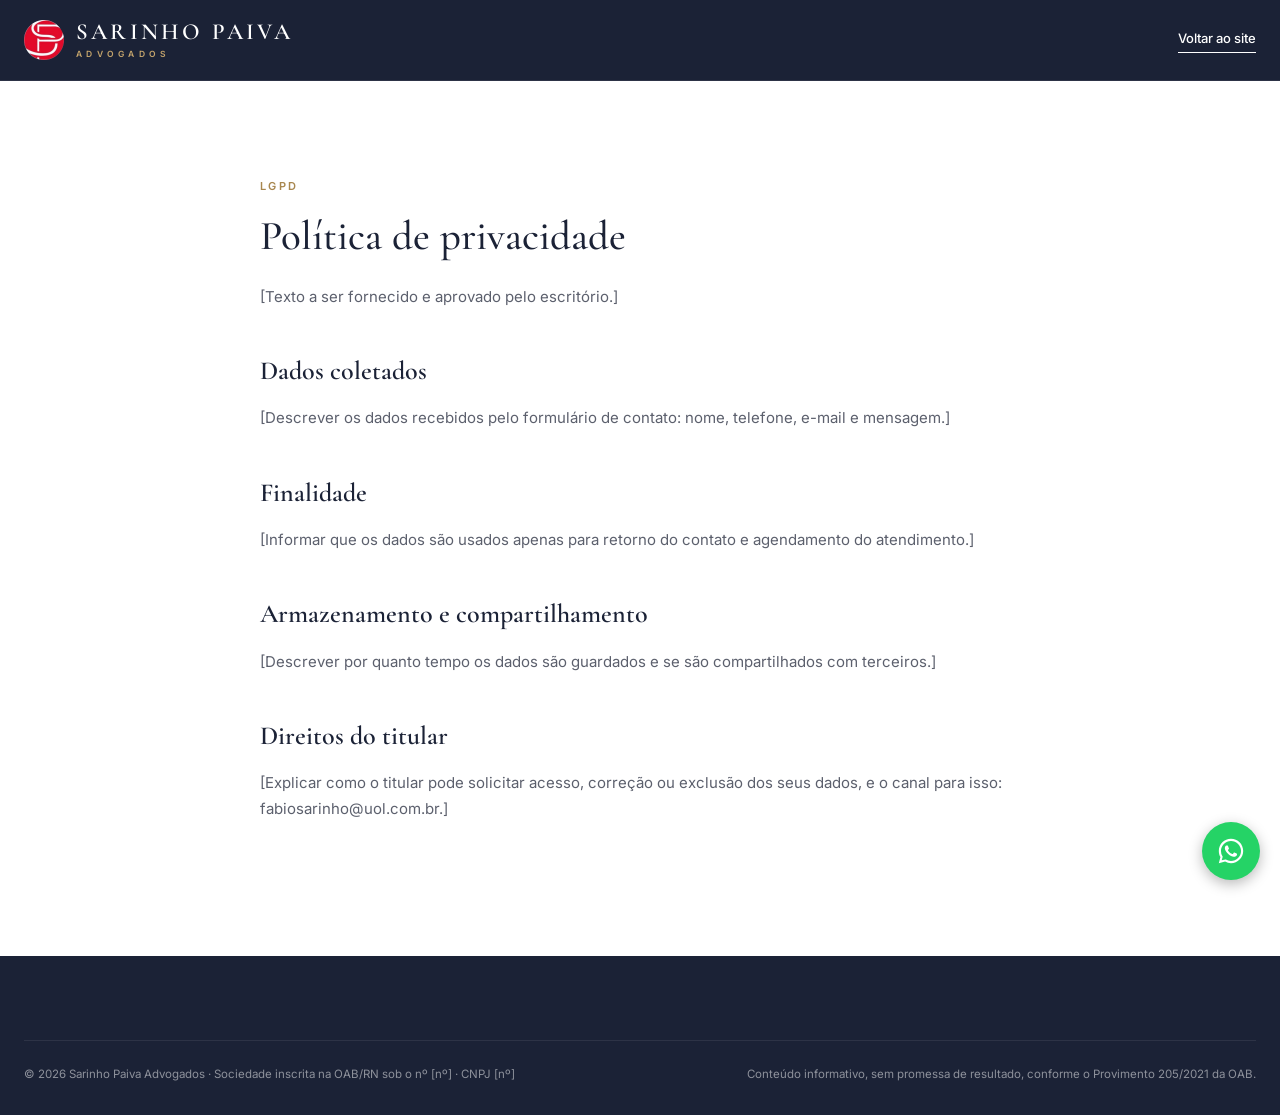
<file: politica-de-privacidade.html>
<!doctype html>
<html lang="pt-BR">
<head>
  <meta charset="utf-8">
  <meta name="viewport" content="width=device-width, initial-scale=1">
  <title>Política de privacidade · Sarinho Paiva Advogados</title>
  <meta name="robots" content="noindex">
  <meta name="theme-color" content="#1b2236">
  <link rel="icon" href="favicon.ico" sizes="any">
  <link rel="icon" href="img/favicon-32x32.png" type="image/png" sizes="32x32">
  <link rel="icon" href="img/favicon-16x16.png" type="image/png" sizes="16x16">
  <link rel="apple-touch-icon" href="img/apple-touch-icon.png">
  <link rel="manifest" href="site.webmanifest">
  <link rel="preconnect" href="https://fonts.googleapis.com">
  <link rel="preconnect" href="https://fonts.gstatic.com" crossorigin>
  <link href="https://fonts.googleapis.com/css2?family=Cormorant+Garamond:ital,wght@0,500;0,600;1,500;1,600&family=Inter:wght@400;500;600&display=swap" rel="stylesheet">
  <link rel="stylesheet" href="css/style.css">
</head>
<body>

  <header class="header">
    <div class="container header__inner">
      <a class="logo logo--mark" href="index.html" aria-label="Sarinho Paiva Advogados — início">
          <img class="logo__mark" src="img/logo-mark.png" width="40" height="40" alt="Sarinho Paiva Advogados">
          <span class="logo__text"><span class="logo__name">Sarinho Paiva</span>
        <span class="logo__tag">Advogados</span></span>
      </a>
      <a class="link-underline" href="index.html">Voltar ao site</a>
    </div>
  </header>

  <main class="page">
    <div class="container page__body">
      <p class="eyebrow">LGPD</p>
      <h1 class="section-title">Política de privacidade</h1>

      <p>[Texto a ser fornecido e aprovado pelo escritório.]</p>

      <h2>Dados coletados</h2>
      <p>[Descrever os dados recebidos pelo formulário de contato: nome, telefone, e-mail e mensagem.]</p>

      <h2>Finalidade</h2>
      <p>[Informar que os dados são usados apenas para retorno do contato e agendamento do atendimento.]</p>

      <h2>Armazenamento e compartilhamento</h2>
      <p>[Descrever por quanto tempo os dados são guardados e se são compartilhados com terceiros.]</p>

      <h2>Direitos do titular</h2>
      <p>[Explicar como o titular pode solicitar acesso, correção ou exclusão dos seus dados, e o canal para isso: <a class="u" href="mailto:fabiosarinho@uol.com.br">fabiosarinho@uol.com.br</a>.]</p>
    </div>
  </main>

  <footer class="footer">
    <div class="container footer__bottom">
      <p>© 2026 Sarinho Paiva Advogados · Sociedade inscrita na OAB/RN sob o nº [nº] · CNPJ [nº]</p>
      <p>Conteúdo informativo, sem promessa de resultado, conforme o Provimento 205/2021 da OAB.</p>
    </div>
  </footer>

  <!-- Botão flutuante do WhatsApp -->
  <a class="wa-float" href="https://wa.me/558496761817?text=Ol%C3%A1!%20Gostaria%20de%20falar%20com%20o%20escrit%C3%B3rio%20Sarinho%20Paiva%20Advogados." target="_blank" rel="noopener noreferrer" aria-label="Falar pelo WhatsApp">
    <svg viewBox="0 0 32 32" width="30" height="30" aria-hidden="true" focusable="false"><path fill="#fff" d="M16.004 3C8.82 3 3 8.82 3 16c0 2.29.6 4.52 1.74 6.49L3 29l6.7-1.72A12.94 12.94 0 0 0 16 29c7.18 0 13-5.82 13-13S23.18 3 16.004 3Zm0 23.7c-1.95 0-3.86-.53-5.53-1.52l-.4-.24-3.98 1.02 1.06-3.88-.26-.4A10.66 10.66 0 0 1 5.3 16c0-5.9 4.8-10.7 10.7-10.7S26.7 10.1 26.7 16s-4.8 10.7-10.7 10.7Zm5.87-8c-.32-.16-1.9-.94-2.2-1.04-.3-.11-.51-.16-.73.16-.21.32-.83 1.04-1.02 1.26-.19.21-.37.24-.7.08-.32-.16-1.36-.5-2.59-1.6-.96-.85-1.6-1.9-1.79-2.22-.19-.32-.02-.5.14-.66.14-.14.32-.37.48-.56.16-.19.21-.32.32-.54.11-.21.05-.4-.03-.56-.08-.16-.73-1.76-1-2.4-.26-.63-.53-.54-.73-.55h-.62c-.21 0-.56.08-.85.4-.29.32-1.12 1.09-1.12 2.67s1.15 3.1 1.31 3.31c.16.21 2.26 3.45 5.47 4.84.76.33 1.36.53 1.82.68.77.24 1.46.21 2.01.13.61-.09 1.9-.78 2.17-1.53.27-.75.27-1.4.19-1.53-.08-.13-.29-.21-.61-.37Z"/></svg>
  </a>
</body>
</html>
</file>
<file: css/style.css>
/* ==========================================================================
   Sarinho Paiva Advogados
   ========================================================================== */

:root {
  --navy: #1b2236;
  --navy-deep: #151b2c;
  --navy-soft: #2a3350;
  --gold: #c4a46c;
  --gold-dark: #a8874f;
  --ink: #1b2236;
  --text: #5c606d;
  --muted: #8b8e98;
  --line: #e5e2db;
  --light: #f2f1ee;
  --white: #fff;

  --serif: "Cormorant Garamond", Georgia, "Times New Roman", serif;
  --sans: "Inter", system-ui, -apple-system, "Segoe UI", Roboto, sans-serif;

  --container: 1240px;
  --gutter: 24px;
  --header-h: 80px;
  --shadow: 0 24px 60px rgba(20, 26, 43, .12);
}

/* Base ------------------------------------------------------------------- */

*, *::before, *::after { box-sizing: border-box; }

html {
  scroll-behavior: smooth;
  -webkit-text-size-adjust: 100%;
}

@media (prefers-reduced-motion: reduce) {
  html { scroll-behavior: auto; }
  *, *::before, *::after { transition: none !important; }
}

body {
  margin: 0;
  font-family: var(--sans);
  font-size: 15px;
  line-height: 1.7;
  color: var(--text);
  background: var(--white);
  font-variant-numeric: lining-nums;
  -webkit-font-smoothing: antialiased;
}

img { display: block; max-width: 100%; height: auto; }
a { color: inherit; text-decoration: none; }
p { margin: 0 0 1em; }
h1, h2, h3, h4 { margin: 0; font-weight: 500; }
ul, ol { margin: 0; padding: 0; list-style: none; }
figure { margin: 0; }
address { font-style: normal; }

:focus-visible {
  outline: 2px solid var(--gold);
  outline-offset: 3px;
}

section[id] { scroll-margin-top: var(--header-h); }

.container {
  width: min(var(--container), 100% - var(--gutter) * 2);
  margin-inline: auto;
}

.icon {
  width: 1em;
  height: 1em;
  flex-shrink: 0;
  fill: none;
  stroke: currentColor;
  stroke-width: 1.6;
  stroke-linecap: round;
  stroke-linejoin: round;
}

.skip-link {
  position: absolute;
  left: 16px;
  top: -60px;
  z-index: 100;
  padding: 10px 16px;
  background: var(--gold);
  color: var(--navy);
  font-weight: 600;
}
.skip-link:focus { top: 16px; }

/* Tipografia compartilhada ----------------------------------------------- */

.eyebrow {
  margin-bottom: 18px;
  font-size: 11px;
  font-weight: 600;
  letter-spacing: .22em;
  text-transform: uppercase;
  color: var(--gold-dark);
}

.section-title {
  margin-bottom: 24px;
  font-family: var(--serif);
  font-size: clamp(2rem, 3.2vw, 2.75rem);
  font-weight: 500;
  line-height: 1.12;
  color: var(--ink);
}

.section { padding: 120px 0; }
.section--light { background: var(--light); }
.section--dark { background: var(--navy); color: rgba(255, 255, 255, .7); }
.section--dark .section-title { color: var(--white); }
.section--dark .eyebrow { color: var(--gold); }

/* Botões e links --------------------------------------------------------- */

.btn {
  display: inline-flex;
  align-items: center;
  justify-content: center;
  gap: 12px;
  padding: 16px 28px;
  border: 1px solid transparent;
  font-family: var(--sans);
  font-size: 11px;
  font-weight: 600;
  letter-spacing: .16em;
  text-transform: uppercase;
  line-height: 1.2;
  cursor: pointer;
  transition: background-color .2s, color .2s, border-color .2s;
}
.btn .icon { font-size: 14px; }

.btn--gold { background: var(--gold); color: var(--navy); }
.btn--gold:hover { background: #d3b57f; }

.btn--navy { background: var(--navy); color: var(--white); }
.btn--navy:hover { background: var(--navy-soft); }

.btn--outline { border-color: var(--navy); color: var(--navy); background: transparent; }
.btn--outline:hover { background: var(--navy); color: var(--white); }

.btn--block { display: flex; width: 100%; }

.link-underline {
  padding-bottom: 3px;
  border-bottom: 1px solid currentColor;
  font-size: 13px;
  font-weight: 500;
  color: var(--white);
  transition: color .2s;
}
.link-underline:hover { color: var(--gold); }

.more {
  display: inline-flex;
  align-items: center;
  gap: 8px;
  font-size: 10.5px;
  font-weight: 600;
  letter-spacing: .16em;
  text-transform: uppercase;
  color: var(--ink);
}
.more .icon { color: var(--gold); font-size: 13px; transition: transform .2s; }
.more:hover .icon { transform: translateX(4px); }

/* Barra superior ---------------------------------------------------------- */

.topbar {
  background: var(--navy-deep);
  color: rgba(255, 255, 255, .72);
  font-size: 12px;
  border-bottom: 1px solid rgba(255, 255, 255, .06);
}

.topbar__inner {
  display: flex;
  align-items: center;
  justify-content: space-between;
  gap: 24px;
  min-height: 38px;
}

.topbar__info { display: flex; flex-wrap: wrap; gap: 6px 28px; }
.topbar__info li { display: inline-flex; align-items: center; gap: 8px; }
.topbar__info .icon { color: var(--gold); font-size: 13px; }
.topbar__info a:hover { color: var(--white); }
.topbar__hours { margin: 0; }

/* Cabeçalho -------------------------------------------------------------- */

.header {
  position: sticky;
  top: 0;
  z-index: 50;
  background: var(--navy);
  border-bottom: 1px solid rgba(255, 255, 255, .08);
}

.header__inner {
  display: flex;
  align-items: center;
  justify-content: space-between;
  min-height: var(--header-h);
}

.logo { display: inline-flex; flex-direction: column; line-height: 1; }
.logo__name {
  font-family: var(--serif);
  font-size: 23px;
  font-weight: 600;
  letter-spacing: .14em;
  text-transform: uppercase;
  color: var(--white);
}
.logo__tag {
  margin-top: 6px;
  font-size: 8.5px;
  font-weight: 600;
  letter-spacing: .5em;
  text-transform: uppercase;
  color: var(--gold);
}

.nav__list { display: flex; align-items: center; gap: 34px; }
.nav__list a {
  font-size: 13px;
  font-weight: 500;
  color: rgba(255, 255, 255, .86);
  transition: color .2s;
}
.nav__list a:hover { color: var(--gold); }

.nav__list .nav__cta {
  display: inline-block;
  padding: 11px 22px;
  border: 1px solid rgba(255, 255, 255, .55);
  font-size: 11px;
  font-weight: 600;
  letter-spacing: .16em;
  text-transform: uppercase;
  color: var(--white);
  transition: background-color .2s, color .2s, border-color .2s;
}
.nav__list .nav__cta:hover { background: var(--gold); border-color: var(--gold); color: var(--navy); }

.nav-toggle {
  display: none;
  width: 44px;
  height: 44px;
  padding: 0;
  border: 0;
  background: none;
  cursor: pointer;
}
.nav-toggle span {
  display: block;
  width: 24px;
  height: 1.5px;
  margin: 6px auto;
  background: var(--white);
  transition: transform .25s, opacity .25s;
}
.nav-toggle[aria-expanded="true"] span:nth-child(1) { transform: translateY(7.5px) rotate(45deg); }
.nav-toggle[aria-expanded="true"] span:nth-child(2) { opacity: 0; }
.nav-toggle[aria-expanded="true"] span:nth-child(3) { transform: translateY(-7.5px) rotate(-45deg); }

/* Hero -------------------------------------------------------------------- */

.hero { background: var(--navy); }

.hero__inner {
  display: grid;
  grid-template-columns: 1.1fr .9fr;
  gap: 48px;
  min-height: 680px;
}

.hero__text {
  align-self: center;
  padding: 72px 0 96px;
}
.hero__text .eyebrow { color: var(--gold); margin-bottom: 26px; }

.hero__title {
  max-width: 15ch;
  margin-bottom: 28px;
  font-family: var(--serif);
  font-size: clamp(2.6rem, 5vw, 4.4rem);
  font-weight: 500;
  line-height: 1.06;
  color: var(--white);
}

.hero__lead {
  max-width: 31rem;
  margin-bottom: 40px;
  font-size: 15px;
  color: rgba(255, 255, 255, .72);
}

.hero__actions {
  display: flex;
  flex-wrap: wrap;
  align-items: center;
  gap: 20px 36px;
}

.hero__media {
  position: relative;
  overflow: hidden;
  background: var(--navy-deep);
}
.hero__media img {
  width: 100%;
  height: 100%;
  object-fit: cover;
  object-position: 68% center;
  filter: saturate(.7) brightness(.78) contrast(1.08);
}
.hero__media::after {
  content: "";
  position: absolute;
  inset: 0;
  background:
    linear-gradient(90deg, rgba(27, 34, 54, .55) 0%, rgba(27, 34, 54, 0) 45%),
    linear-gradient(0deg, rgba(27, 34, 54, .45) 0%, rgba(27, 34, 54, 0) 35%);
  pointer-events: none;
}

/* Áreas de atuação -------------------------------------------------------- */

.areas {
  position: relative;
  background: linear-gradient(var(--navy) 0 88px, var(--white) 88px);
}

.areas__grid {
  display: grid;
  grid-template-columns: repeat(4, 1fr);
  gap: 1px;
  background: var(--line);
  box-shadow: var(--shadow);
}

.area {
  display: flex;
  flex-direction: column;
  padding: 36px 30px 32px;
  background: var(--white);
}
.area__icon { margin-bottom: 22px; font-size: 26px; color: var(--gold); }
.area__title {
  margin-bottom: 10px;
  font-family: var(--serif);
  font-size: 22px;
  font-weight: 600;
  line-height: 1.2;
  color: var(--ink);
}
.area__desc { flex: 1; margin-bottom: 22px; font-size: 13px; line-height: 1.65; color: var(--muted); }

/* Sobre ------------------------------------------------------------------- */

.about__grid {
  display: grid;
  grid-template-columns: 1fr 1fr 1fr;
  gap: 56px;
  align-items: center;
}

.about__intro p:not(.eyebrow) { font-size: 14px; }

.eyebrow--badge { display: flex; align-items: center; gap: 14px; margin-bottom: 26px; }
.badge {
  display: grid;
  place-items: center;
  width: 38px;
  height: 38px;
  border: 1px solid var(--line);
  border-radius: 50%;
  background: var(--light);
  font-size: 16px;
  color: var(--gold-dark);
}

.about__photo {
  position: relative;
  margin-right: 14px;
  margin-bottom: 14px;
}
.about__photo::before {
  content: "";
  position: absolute;
  inset: 14px -14px -14px 14px;
  border: 1px solid #cfcac0;
}
.about__photo img {
  position: relative;
  width: 100%;
  aspect-ratio: 4 / 5;
  object-fit: cover;
  object-position: 55% 20%;
  box-shadow: 0 18px 40px rgba(20, 26, 43, .14);
}

.about__text > p { font-size: 14px; }

.dropcap::first-letter {
  float: left;
  margin: 6px 12px 0 0;
  font-family: var(--serif);
  font-size: 4.4em;
  font-weight: 500;
  line-height: .75;
  color: var(--ink);
}

.signature {
  margin-top: 28px;
  padding-top: 24px;
  border-top: 1px solid var(--line);
}
.signature__name {
  margin-bottom: 2px;
  font-family: var(--serif);
  font-size: 28px;
  font-style: italic;
  font-weight: 600;
  line-height: 1.2;
  color: var(--ink);
}
.signature__role { margin: 0; font-size: 11.5px; color: var(--muted); }

/* Diferenciais ------------------------------------------------------------ */

.features__grid {
  display: grid;
  grid-template-columns: repeat(4, 1fr);
  gap: 20px;
  margin-top: 48px;
}

.feature {
  display: flex;
  flex-direction: column;
  min-height: 320px;
  padding: 40px 30px 34px;
  background: var(--white);
  font-size: 13px;
  line-height: 1.65;
  color: var(--muted);
  transition: transform .25s, box-shadow .25s;
}
.feature:hover { transform: translateY(-4px); box-shadow: var(--shadow); }
.feature p { flex: 1; }

.feature__icon { margin-bottom: 26px; font-size: 24px; color: var(--gold); }
.feature__title {
  margin-bottom: 14px;
  font-family: var(--serif);
  font-size: 23px;
  font-weight: 600;
  line-height: 1.15;
  color: var(--ink);
}

.feature--dark { background: var(--navy); color: rgba(255, 255, 255, .7); }
.feature--dark .feature__title { color: var(--white); }
.feature--dark .more { color: var(--gold); }

/* Como funciona ----------------------------------------------------------- */

.process__grid {
  display: grid;
  grid-template-columns: 1fr 1.3fr;
  gap: 80px;
  align-items: center;
}

.process__intro p:not(.eyebrow) { max-width: 26rem; margin-bottom: 36px; font-size: 14px; }

.steps { display: grid; gap: 44px; }

.step {
  position: relative;
  display: grid;
  grid-template-columns: 46px 1fr;
  gap: 26px;
  align-items: start;
}
.step:not(:last-child)::before {
  content: "";
  position: absolute;
  left: 22.5px;
  top: 46px;
  height: calc(100% - 2px);
  width: 1px;
  background: rgba(255, 255, 255, .18);
}

.step__num {
  display: grid;
  place-items: center;
  width: 46px;
  height: 46px;
  border: 1px solid rgba(255, 255, 255, .35);
  border-radius: 50%;
  font-family: var(--serif);
  font-size: 18px;
  font-weight: 600;
  color: var(--white);
}
.step--active .step__num { background: var(--gold); border-color: var(--gold); color: var(--navy); }

.step__title {
  margin: 8px 0 6px;
  font-family: var(--serif);
  font-size: 22px;
  font-weight: 600;
  line-height: 1.2;
  color: var(--white);
}
.step p { margin: 0; font-size: 13.5px; color: rgba(255, 255, 255, .62); }

/* Contato ----------------------------------------------------------------- */

.contact__grid {
  display: grid;
  grid-template-columns: 1fr 1fr;
  gap: 72px;
  align-items: start;
}

.contact__info > p:not(.eyebrow) { margin-bottom: 36px; font-size: 14px; }

.info-grid {
  display: grid;
  grid-template-columns: 1fr 1fr;
  gap: 12px;
  margin-bottom: 16px;
}

.info-card {
  display: flex;
  flex-direction: column;
  align-items: flex-start;
  gap: 8px;
  padding: 24px;
  border: 1px solid var(--line);
}
.info-card__label {
  margin: 0;
  font-size: 10px;
  font-weight: 600;
  letter-spacing: .2em;
  text-transform: uppercase;
  color: var(--muted);
}
.info-card__value {
  margin: 0;
  font-size: 13.5px;
  font-weight: 500;
  line-height: 1.55;
  color: var(--ink);
  overflow-wrap: anywhere;
}
.info-card__value--lg {
  font-family: var(--serif);
  font-size: 26px;
  font-weight: 600;
  line-height: 1.1;
}
a.info-card__value:hover { color: var(--gold-dark); }
.info-card .more { margin-top: 6px; }

.days { display: flex; gap: 4px; margin-top: 4px; }
.days li {
  display: grid;
  place-items: center;
  width: 22px;
  height: 22px;
  border: 1px solid var(--line);
  font-size: 9.5px;
  font-weight: 600;
  color: var(--muted);
}
.days .is-on { background: var(--navy); border-color: var(--navy); color: var(--white); }

/* Formulário */

.form {
  padding: 44px 40px 40px;
  background: var(--light);
  border-top: 2px solid var(--gold);
}

.form__title {
  margin-bottom: 26px;
  font-family: var(--serif);
  font-size: 30px;
  font-weight: 500;
  color: var(--ink);
}

.field { display: flex; flex-direction: column; gap: 7px; margin-bottom: 18px; }
.field-row { display: grid; grid-template-columns: 1fr 1fr; gap: 16px; }

.field label { font-size: 12px; font-weight: 500; color: var(--ink); }

.field input,
.field select,
.field textarea {
  width: 100%;
  padding: 12px 14px;
  border: 1px solid var(--line);
  border-radius: 0;
  background: var(--white);
  font: inherit;
  font-size: 14px;
  color: var(--ink);
  transition: border-color .2s, box-shadow .2s;
}
.field textarea { resize: vertical; min-height: 110px; }

.field select {
  appearance: none;
  padding-right: 40px;
  background-image: url("data:image/svg+xml,%3Csvg xmlns='http://www.w3.org/2000/svg' width='12' height='12' viewBox='0 0 24 24' fill='none' stroke='%231b2236' stroke-width='2' stroke-linecap='round' stroke-linejoin='round'%3E%3Cpath d='m6 9 6 6 6-6'/%3E%3C/svg%3E");
  background-repeat: no-repeat;
  background-position: right 14px center;
  cursor: pointer;
}

.field input:focus,
.field select:focus,
.field textarea:focus {
  outline: none;
  border-color: var(--gold);
  box-shadow: 0 0 0 3px rgba(196, 164, 108, .2);
}

.field.is-invalid input,
.field.is-invalid textarea { border-color: #b4483c; }

.check {
  display: flex;
  align-items: flex-start;
  gap: 12px;
  margin: 6px 0 24px;
  font-size: 12px;
  line-height: 1.55;
  color: var(--muted);
  cursor: pointer;
}
.check input {
  flex-shrink: 0;
  width: 16px;
  height: 16px;
  margin: 1px 0 0;
  accent-color: var(--navy);
}
.check a { text-decoration: underline; color: var(--ink); }
.check.is-invalid span { color: #b4483c; }

.form__status { margin: 14px 0 0; font-size: 13px; color: var(--ink); }
.form__status:empty { display: none; }
.form__status.is-error { color: #b4483c; }

/* Rodapé ------------------------------------------------------------------ */

.footer {
  padding-top: 84px;
  background: var(--navy);
  color: rgba(255, 255, 255, .68);
  font-size: 13px;
}

.footer__grid {
  display: grid;
  grid-template-columns: 1.5fr 1fr 1.3fr 1fr;
  gap: 48px;
  padding-bottom: 72px;
}

.footer__brand .logo { margin-bottom: 22px; }
.footer__brand p { max-width: 22rem; }

.footer__title {
  margin-bottom: 18px;
  font-size: 10.5px;
  font-weight: 600;
  letter-spacing: .22em;
  text-transform: uppercase;
  color: var(--gold);
}

.footer__list li + li { margin-top: 6px; }
.footer__list a { transition: color .2s; }
.footer__list a:hover { color: var(--white); }
.footer__list .u { text-decoration: underline; text-underline-offset: 3px; }

.footer__bottom {
  display: flex;
  flex-wrap: wrap;
  justify-content: space-between;
  gap: 8px 32px;
  padding: 24px 0 30px;
  border-top: 1px solid rgba(255, 255, 255, .08);
  font-size: 11.5px;
  color: rgba(255, 255, 255, .5);
}
.footer__bottom p { margin: 0; }

/* Página interna (política de privacidade) --------------------------------- */

.page { padding: 96px 0 120px; }
.page__body { max-width: 760px; }
.page__body h2 {
  margin: 40px 0 12px;
  font-family: var(--serif);
  font-size: 26px;
  font-weight: 600;
  color: var(--ink);
}

/* Responsivo -------------------------------------------------------------- */

@media (max-width: 1100px) {
  .nav__list { gap: 24px; }
  .about__grid { gap: 40px; }
  .process__grid { gap: 56px; }
  .contact__grid { gap: 48px; }
}

@media (max-width: 980px) {
  :root { --header-h: 70px; }

  .topbar__info .topbar__address { display: none; }

  .nav-toggle { display: block; }

  .nav {
    position: absolute;
    top: 100%;
    left: 0;
    right: 0;
    display: none;
    background: var(--navy);
    border-top: 1px solid rgba(255, 255, 255, .08);
    box-shadow: 0 20px 40px rgba(0, 0, 0, .25);
  }
  .nav.is-open { display: block; }

  .nav__list {
    flex-direction: column;
    align-items: stretch;
    gap: 0;
    width: min(var(--container), 100% - var(--gutter) * 2);
    margin: 0 auto;
    padding: 12px 0 24px;
  }
  .nav__list a { display: block; padding: 14px 0; font-size: 15px; border-bottom: 1px solid rgba(255, 255, 255, .06); }
  .nav__list .nav__cta { display: block; margin-top: 16px; padding: 14px; text-align: center; border-bottom: 1px solid rgba(255, 255, 255, .55); }

  .hero__inner { grid-template-columns: 1fr; gap: 0; min-height: 0; }
  .hero__text { padding: 64px 0 48px; }
  .hero__title { max-width: 16ch; }
  .hero__media { height: 380px; }

  .areas { background: linear-gradient(var(--navy) 0 64px, var(--white) 64px); }
  .areas__grid { grid-template-columns: repeat(2, 1fr); }

  .section { padding: 96px 0; }

  .about__grid { grid-template-columns: 1fr 1fr; }
  .about__intro { grid-column: 1 / -1; max-width: 40rem; }

  .features__grid { grid-template-columns: repeat(2, 1fr); }
  .feature { min-height: 0; }

  .process__grid { grid-template-columns: 1fr; }

  .contact__grid { grid-template-columns: 1fr; }

  .footer__grid { grid-template-columns: 1fr 1fr; }
}

@media (max-width: 640px) {
  :root { --gutter: 16px; }

  body { font-size: 14px; }

  .topbar__hours { display: none; }
  .topbar__inner { justify-content: center; padding: 8px 0; }
  .topbar__info { justify-content: center; gap: 4px 18px; }

  .logo__name { font-size: 19px; }

  .hero__text { padding: 48px 0 40px; }
  .hero__actions { flex-direction: column; align-items: flex-start; }
  .hero__actions .btn { width: 100%; }
  .hero__media { height: 300px; }

  .areas { background: linear-gradient(var(--navy) 0 48px, var(--white) 48px); }
  .areas__grid { grid-template-columns: 1fr; }
  .area { padding: 30px 24px; }

  .section { padding: 80px 0; }

  .about__grid { grid-template-columns: 1fr; gap: 48px; }
  .about__photo { max-width: 360px; }

  .features__grid { grid-template-columns: 1fr; margin-top: 36px; }
  .feature { padding: 32px 24px; }

  .info-grid { grid-template-columns: 1fr; }
  .form { padding: 32px 20px; }
  .field-row { grid-template-columns: 1fr; gap: 0; }

  .footer { padding-top: 64px; }
  .footer__grid { grid-template-columns: 1fr; gap: 36px; padding-bottom: 48px; }
  .footer__bottom { flex-direction: column; }
}


/* Logo (símbolo ao lado do texto) ------------------------------------------- */

.logo--mark { flex-direction: row; align-items: center; gap: 12px; }
.logo__text { display: inline-flex; flex-direction: column; line-height: 1; }
.logo__mark { display: block; width: 40px; height: 40px; flex: none; }
.footer__brand .logo--mark { margin-bottom: 22px; }

@media (max-width: 640px) {
  .logo--mark { gap: 9px; }
  .logo__mark { width: 34px; height: 34px; }
}

/* Botão flutuante do WhatsApp ----------------------------------------------- */

.wa-float {
  position: fixed;
  right: 20px;
  bottom: 20px;
  z-index: 90;
  display: flex;
  align-items: center;
  justify-content: center;
  width: 58px;
  height: 58px;
  border-radius: 50%;
  background: #25d366;
  box-shadow: 0 4px 14px rgba(0, 0, 0, .28);
  transition: transform .2s, box-shadow .2s;
}
.wa-float:hover { transform: scale(1.07); box-shadow: 0 6px 18px rgba(0, 0, 0, .34); }
.wa-float:focus-visible { outline: 3px solid #fff; outline-offset: 3px; box-shadow: 0 0 0 6px #25d366; }

@media (max-width: 640px) {
  .wa-float { right: 16px; bottom: 16px; width: 54px; height: 54px; }
}

@media (prefers-reduced-motion: reduce) {
  .wa-float { transition: none; }
}
</file>
